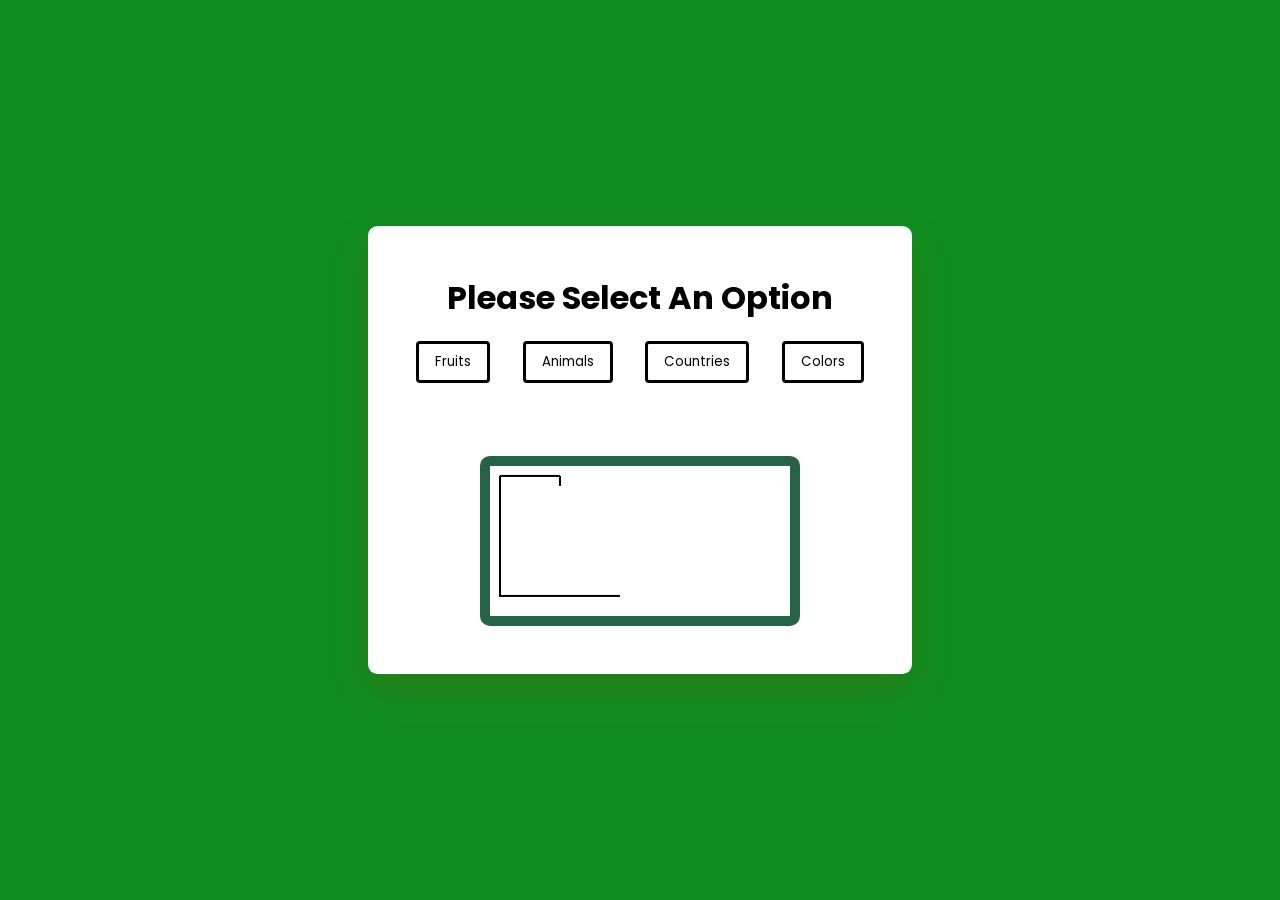
<file: Games/Hangman_Game/index.html>
<!DOCTYPE html>
<html lang="en">
  <head>
    <meta name="viewport" content="width=device-width, initial-scale=1.0" />
    <title>Hangman Game</title>
    <!-- Google Fonts -->
    <link
      href="https://fonts.googleapis.com/css2?family=Poppins:wght@400;600&display=swap"
      rel="stylesheet"
    />
    <!-- Stylesheet -->
    <link rel="stylesheet" href="style.css" />
  </head>
  <body>
    <div class="container">
      <div id="options-container"></div>
      <div id="letter-container" class="letter-container hide"></div>
      <div id="user-input-section"></div>
      <canvas id="canvas"></canvas>
      <div id="new-game-container" class="new-game-popup hide">
        <div id="result-text"></div>
        <button id="new-game-button">New Game</button>
      </div>
    </div>
    <!-- Script -->
    <script src="script.js"></script>
  </body>
</html>
</file>
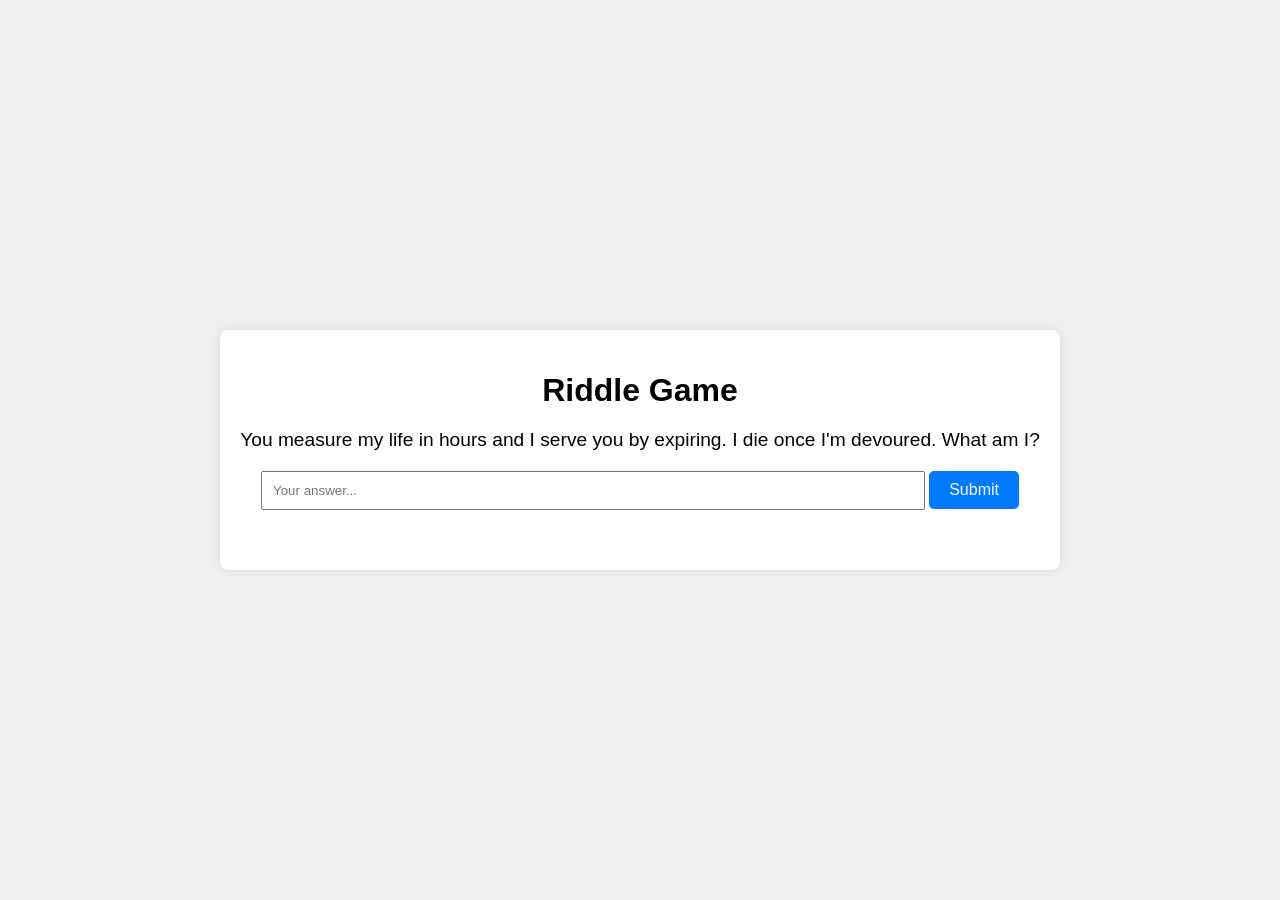
<file: Games/Riddle_game/index.html>
<!DOCTYPE html>
<html lang="en">
<head>
    <meta charset="UTF-8">
    <meta name="viewport" content="width=device-width, initial-scale=1.0">
    <title>Riddle Game</title>
    <link rel="stylesheet" href="style.css">
</head>
<body>
    <div class="container">
        <h1>Riddle Game</h1>
        <p id="riddle"></p>
        <input type="text" id="answer" placeholder="Your answer...">
        <button onclick="checkAnswer()">Submit</button>
        <p id="result"></p>
    </div>
    <script src="script.js"></script>
</body>
</html>
</file>
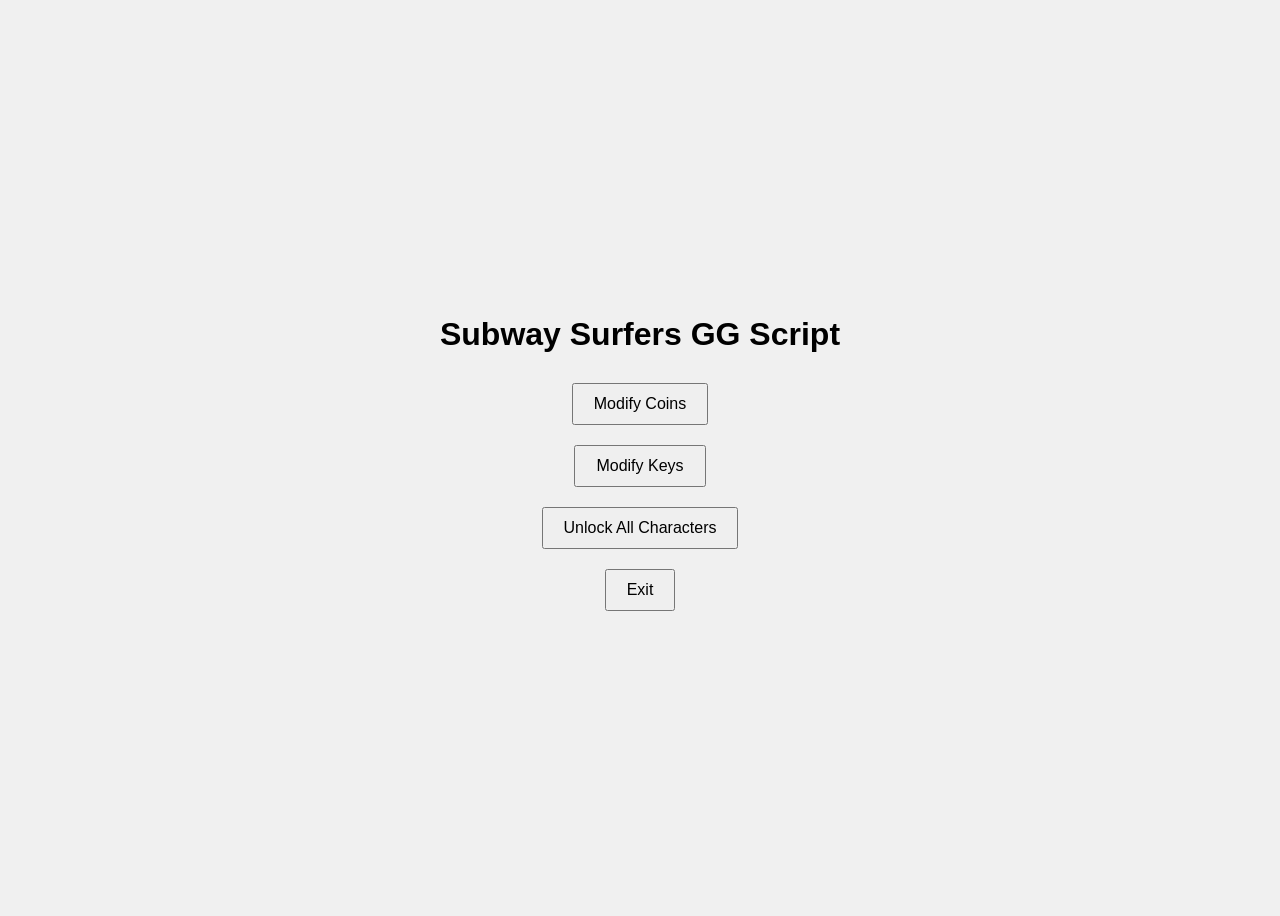
<file: Games/Subway_Surfers/index.html>
<!DOCTYPE html>
<html lang="en">
<head>
  <meta charset="UTF-8">
  <meta name="viewport" content="width=device-width, initial-scale=1.0">
  <title>Subway Surfers GG Script</title>
  <link rel="stylesheet" href="styles.css">
</head>
<body>
  <h1>Subway Surfers GG Script</h1>
  <button id="modify-coins">Modify Coins</button>
  <button id="modify-keys">Modify Keys</button>
  <button id="unlock-characters">Unlock All Characters</button>
  <button id="exit">Exit</button>
  <script src="script.js"></script>
</body>
</html>
</file>
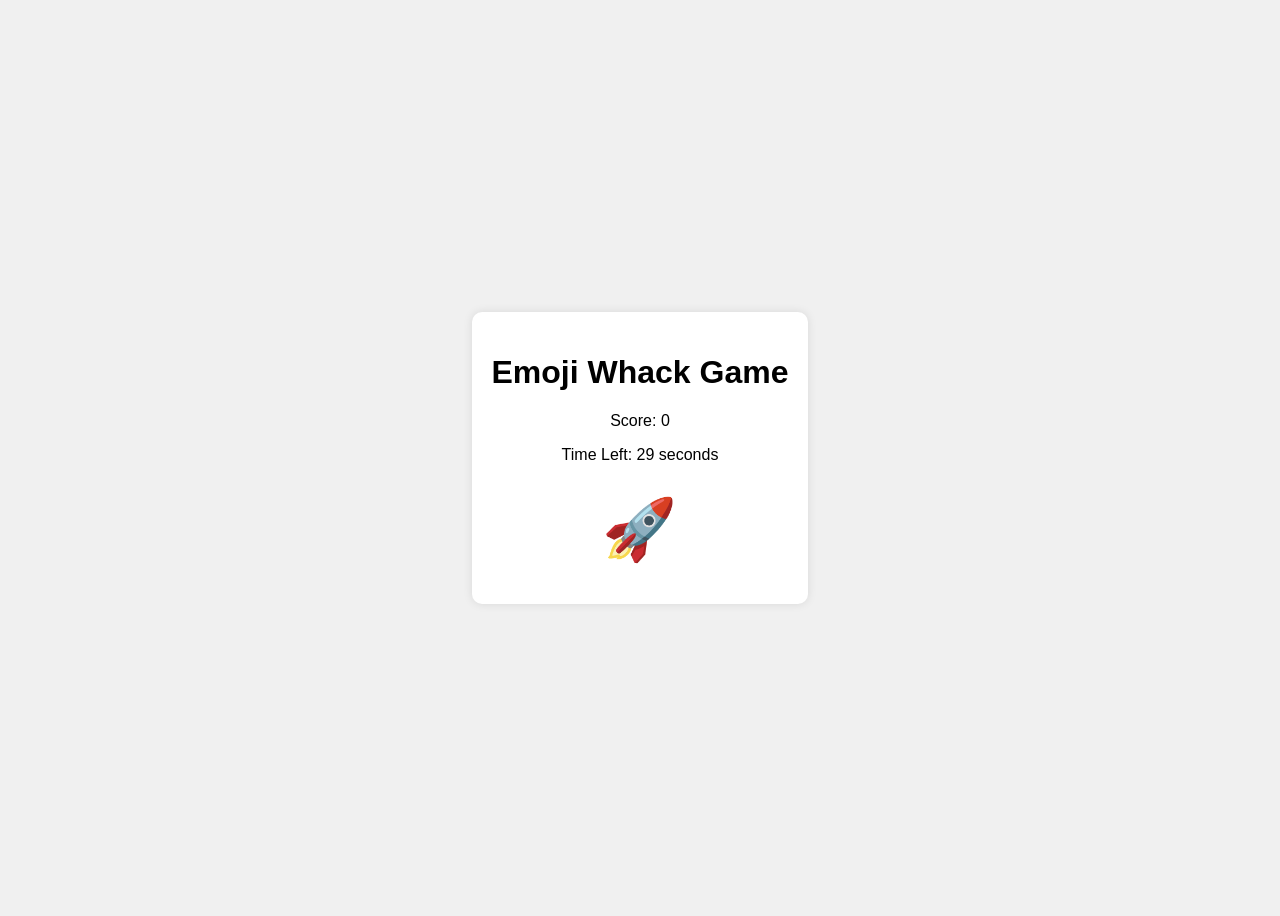
<file: Games/Whack_emoji_game/index.html>
<!DOCTYPE html>
<html lang="en">
<head>
  <meta charset="UTF-8">
  <meta name="viewport" content="width=device-width, initial-scale=1.0">
  <title>Emoji Whack Game</title>
  <link rel="stylesheet" href="styles.css">
</head>
<body>
  <div class="game-container">
    <h1>Emoji Whack Game</h1>
    <p>Score: <span id="score">0</span></p>
    <p>Time Left: <span id="time">30</span> seconds</p>
    <div class="game-area" id="gameArea"></div>
  </div>

  <script src="script.js"></script>
</body>
</html>
</file>
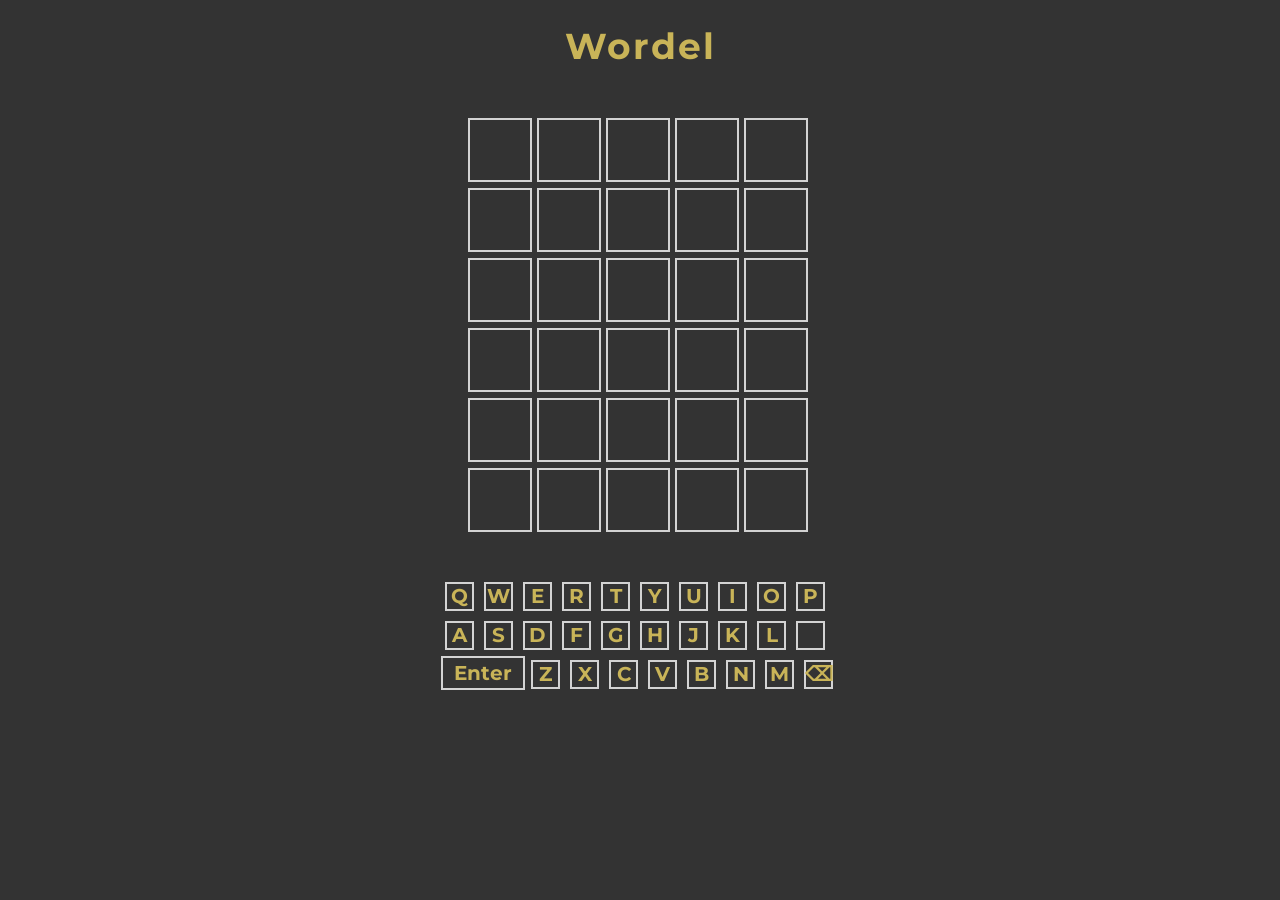
<file: Games/wordel/index.html>
<!DOCTYPE html>
<html>

<head>
    <title>Wordel:Random Words That Speak</title>
    <meta charset="UTF-8">
    <meta name="viewport" content="width=device-width, initial-scale = 1.0">

    <link rel="stylesheet" href="wordel.css">
    <script src="wordel.js"></script>
</head>

<body>
    <div id="mySidenav" class="sidenav">
        <a href="javascript:void(0)" class="closebtn" onclick="closeNav()">&times;</a>
        <h3 style="text-align: center; font-size:large;">HOW TO PLAY</h3>
        <ul style="text-align: left;">
            <li>Guess the WORDLE in six tries.</li>
            <li>Each guess must be a valid five-letter word. Hit the enter button to submit.</li>
            <li>After each guess, the color of the tiles will change to show how close your guess was to the word.</li>
        </ul>
        <hr>
        <img src="wordel_inst.jpg" alt="" style="max-width:246px;">
        <ul style="text-align: left;">
            <li> The letter M is in the word and in the correct spot.</li>
            <li>The letter L is in the word but in the wrong spot.</li>
            <li>The letter I, D and S is not in the word in any spot.</li>
        </ul>
        <hr>
        <p style="text-align: justify; max-width: 90%;">A new WORDLE will be available everytime you refresh the Page!
        </p>











    </div>

    <!-- Use any element to open the sidenav -->
    <h1 id="title" onclick="openNav()" style="cursor: pointer;">Wordel</h1>

    <!-- Add all page content inside this div if you want the side nav to push page content to the right (not used if you only want the sidenav to sit on top of the page -->
    <div id="main">
        <div id="board">
        </div>

        <h1 id="answer"></h1>
    </div>
</body>

</html>
</file>
<file: Games/Hangman_Game/style.css>
* {
    padding: 0;
    margin: 0;
    box-sizing: border-box;
    font-family: "Poppins", sans-serif;
  }
  body {
    background-color: #0f8d20;
  }
  .container {
    font-size: 16px;
    background-color: #ffffff;
    width: 90vw;
    max-width: 34em;
    position: absolute;
    transform: translate(-50%, -50%);
    top: 50%;
    left: 50%;
    padding: 3em;
    border-radius: 0.6em;
    box-shadow: 0 1.2em 2.4em rgba(111, 85, 0, 0.25);
  }
  #options-container {
    text-align: center;
  }
  #options-container div {
    width: 100%;
    display: flex;
    justify-content: space-between;
    margin: 1.2em 0 2.4em 0;
  }
  #options-container button {
    padding: 0.6em 1.2em;
    border: 3px solid #000000;
    background-color: #ffffff;
    color: #000000;
    border-radius: 0.3em;
    text-transform: capitalize;
    cursor: pointer;
  }
  #options-container button:disabled {
    border: 3px solid #808080;
    color: #808080;
    background-color: #efefef;
  }
  #options-container button.active {
    background-color: #486823;
    border: 3px solid #000000;
    color: #fff;
  }
  .letter-container {
    width: 100%;
    display: flex;
    flex-wrap: wrap;
    justify-content: center;
    gap: 0.6em;
  }
  #letter-container button {
    height: 2.4em;
    width: 2.4em;
    border-radius: 0.3em;
    background-color: #ffffff;
    cursor: pointer;
  }
  .new-game-popup {
    background-color: #ffffff;
    position: absolute;
    left: 0;
    top: 0;
    height: 100%;
    width: 100%;
    display: flex;
    align-items: center;
    justify-content: center;
    flex-direction: column;
    border-radius: 0.6em;
  }
  
  #user-input-section {
    display: flex;
    justify-content: center;
    font-size: 1.8em;
    margin: 0.6em 0 1.2em 0;
  }
  canvas {
    display: block;
    margin: auto;
    border: 10px solid #246346;
    border-radius: 10px;
  }
  .hide {
    display: none;
  }
  #result-text h2 {
    font-size: 1.8em;
    text-align: center;
  }
  #result-text p {
    font-size: 1.25em;
    margin: 1em 0 2em 0;
  }
  #result-text span {
    font-weight: 600;
  }
  #new-game-button {
    font-size: 1.25em;
    padding: 0.5em 1em;
    background-color: #3a990a;
    border: 3px solid #000000;
    color: #fff;
    border-radius: 0.2em;
    cursor: pointer;
  }
  .win-msg {
    color: #088349;
  }
  .lose-msg {
    color: #a52525;
  }
</file>
<file: Games/Riddle_game/style.css>
body {
    font-family: Arial, sans-serif;
    background-color: #f0f0f0;
    display: flex;
    justify-content: center;
    align-items: center;
    height: 100vh;
    margin: 0;
}

.container {
    background-color: #fff;
    padding: 20px;
    border-radius: 8px;
    box-shadow: 0 0 10px rgba(0, 0, 0, 0.1);
    text-align: center;
}

h1 {
    margin-bottom: 20px;
}

#riddle {
    font-size: 1.2em;
    margin-bottom: 20px;
}

#answer {
    padding: 10px;
    width: 80%;
    margin-bottom: 20px;
}

button {
    padding: 10px 20px;
    font-size: 1em;
    cursor: pointer;
    border: none;
    background-color: #007BFF;
    color: white;
    border-radius: 5px;
    transition: background-color 0.3s;
}

button:hover {
    background-color: #0056b3;
}

#result {
    margin-top: 20px;
    font-size: 1.2em;
}
</file>
<file: Games/Subway_Surfers/styles.css>
body {
    font-family: Arial, sans-serif;
    display: flex;
    flex-direction: column;
    align-items: center;
    justify-content: center;
    height: 100vh;
    background-color: #f0f0f0;
  }
  
  button {
    margin: 10px;
    padding: 10px 20px;
    font-size: 16px;
    cursor: pointer;
  }
  
  h1 {
    margin-bottom: 20px;
  }
</file>
<file: Games/Whack_emoji_game/styles.css>
body {
    font-family: Arial, sans-serif;
    display: flex;
    justify-content: center;
    align-items: center;
    height: 100vh;
    background-color: #f0f0f0;
  }
  
  .game-container {
    text-align: center;
    background-color: #fff;
    padding: 20px;
    border-radius: 10px;
    box-shadow: 0 0 10px rgba(0, 0, 0, 0.1);
  }
  
  .game-area {
    display: flex;
    flex-wrap: wrap;
    justify-content: center;
    margin-top: 20px;
  }
  
  .emoji {
    width: 80px;
    height: 80px;
    font-size: 60px;
    margin: 10px;
    cursor: pointer;
    animation: fadeInOut 1.5s linear infinite alternate;
  }
  
  @keyframes fadeInOut {
    0% {
      transform: scale(0.8);
      opacity: 0.8;
    }
    100% {
      transform: scale(1);
      opacity: 1;
    }
  }
</file>
<file: Games/wordel/wordel.css>
@import url('https://fonts.googleapis.com/css2?family=Montserrat:wght@200&display=swap');

body {
  font-family: 'Montserrat', sans-serif;
  text-align: center;
  background-color: #333333;
  color: #c9b458;
}

hr {
  width: 500px;
}

#title {
  font-size: 36px;
  font-weight: bold;
  letter-spacing: 2px;
}

#board {
  width: 350px;
  height: 420px;
  margin: 0 auto;
  margin-top: 3px;
  display: flex;
  flex-wrap: wrap;
}

.tile {
  /* Box */
  border: 2px solid lightgray;
  width: 60px;
  height: 60px;
  margin: 2.5px;

  /* Text */
  color: #c9b458;
  font-size: 36px;
  font-weight: bold;
  display: flex;
  justify-content: center;
  align-items: center;
}

.correct {
  background-color: #6aaa64;
  color: white;
  border-color: white;
}

.present {
  background-color: #c9b458;
  color: white;
  border-color: white;
}

.absent {
  background-color: #F24949;
  color: white;
  border-color: white;
}

.keyboard-row {
  width: 400px;

  margin: 0 auto;
  display: flex;
  flex-wrap: wrap;
}

.key-tile {
  width: 25px;
  height: 25px;
  margin: 5px;
  border: 2px solid lightgray;

  /* Text */
  font-size: 20px;
  font-weight: bold;
  display: flex;
  justify-content: center;
  align-items: center;
}

.enter-key-tile {
  width: 80px;
  height: 30px;
  margin: 1px;
  border: 2px solid lightgray;

  /* Text */
  font-size: 20px;
  font-weight: bold;
  display: flex;
  justify-content: center;
  align-items: center;
}



/* The side navigation menu */
.sidenav {
  height: 100%; /* 100% Full-height */
  width: 0; /* 0 width - change this with JavaScript */
  position: fixed; /* Stay in place */
  z-index: 1; /* Stay on top */
  top: 0; /* Stay at the top */
  left: 0;
  background-color: #111; /* Black*/
  overflow-x: hidden; /* Disable horizontal scroll */
  padding-top: 60px; /* Place content 60px from the top */
  transition: 0.5s; /* 0.5 second transition effect to slide in the sidenav */
}

/* The navigation menu links */
.sidenav a {
  padding: 8px 8px 8px 32px;
  text-decoration: none;
  font-size: 25px;
  color: #818181;
  display: block;
  transition: 0.3s;
}

/* When you mouse over the navigation links, change their color */
.sidenav a:hover {
  color: #f1f1f1;
}

/* Position and style the close button (top right corner) */
.sidenav .closebtn {
  position: absolute;
  top: 0;
  right: 25px;
  font-size: 36px;
  margin-left: 50px;
}

/* Style page content - use this if you want to push the page content to the right when you open the side navigation */
#main {
  transition: margin-left .5s;
  padding: 20px;
}

/* On smaller screens, where height is less than 450px, change the style of the sidenav (less padding and a smaller font size) */
@media screen and (max-height: 450px) {
  .sidenav {padding-top: 15px;}
  .sidenav a {font-size: 18px;}
}
</file>
